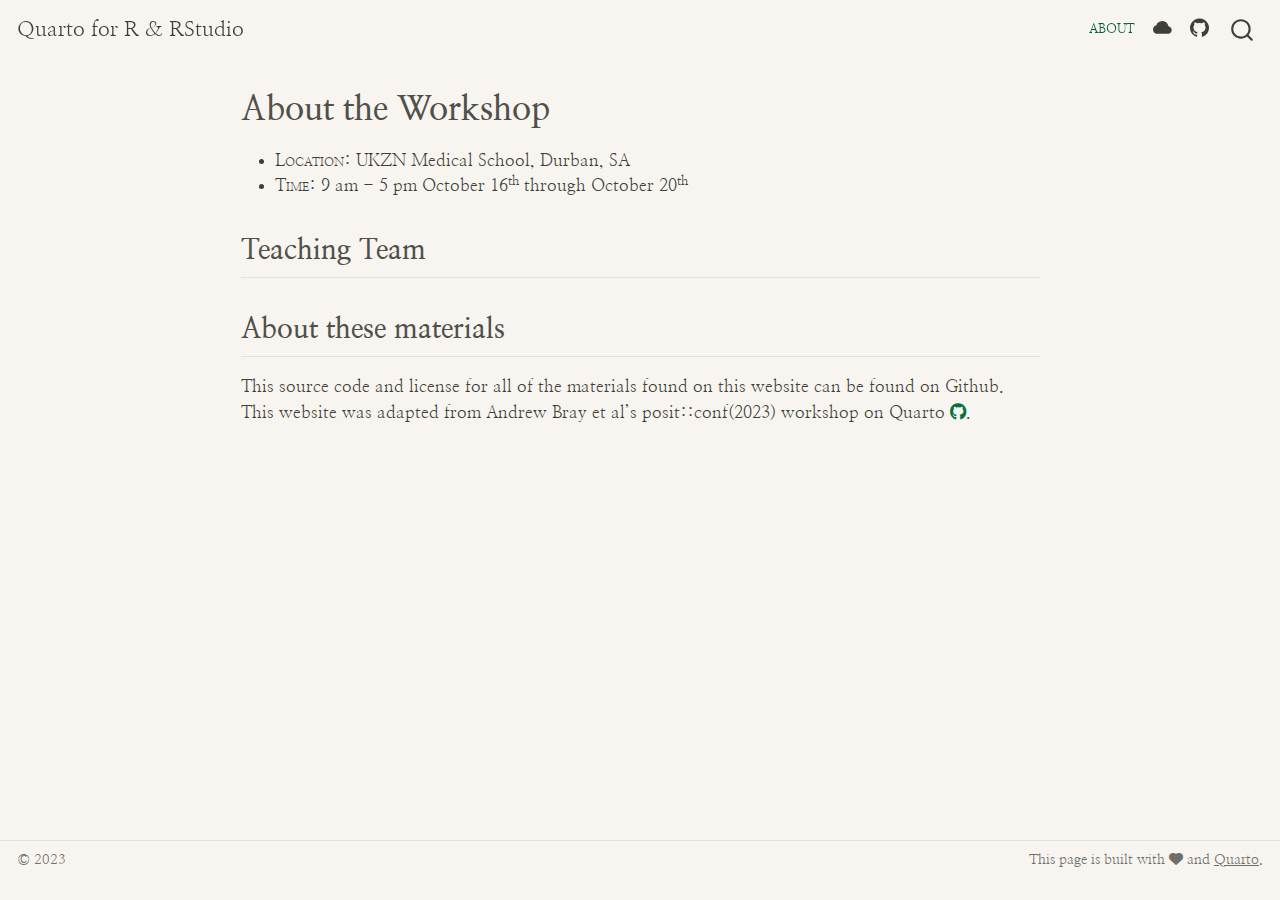
<file: docs/about.html>
<!DOCTYPE html>
<html xmlns="http://www.w3.org/1999/xhtml" lang="en" xml:lang="en"><head>

<meta charset="utf-8">
<meta name="generator" content="quarto-1.3.353">

<meta name="viewport" content="width=device-width, initial-scale=1.0, user-scalable=yes">


<title>Quarto for R &amp; RStudio - About the Workshop</title>
<style>
code{white-space: pre-wrap;}
span.smallcaps{font-variant: small-caps;}
div.columns{display: flex; gap: min(4vw, 1.5em);}
div.column{flex: auto; overflow-x: auto;}
div.hanging-indent{margin-left: 1.5em; text-indent: -1.5em;}
ul.task-list{list-style: none;}
ul.task-list li input[type="checkbox"] {
  width: 0.8em;
  margin: 0 0.8em 0.2em -1em; /* quarto-specific, see https://github.com/quarto-dev/quarto-cli/issues/4556 */ 
  vertical-align: middle;
}
</style>


<script src="site_libs/quarto-nav/quarto-nav.js"></script>
<script src="site_libs/quarto-nav/headroom.min.js"></script>
<script src="site_libs/clipboard/clipboard.min.js"></script>
<script src="site_libs/quarto-search/autocomplete.umd.js"></script>
<script src="site_libs/quarto-search/fuse.min.js"></script>
<script src="site_libs/quarto-search/quarto-search.js"></script>
<meta name="quarto:offset" content="./">
<script src="site_libs/quarto-html/quarto.js"></script>
<script src="site_libs/quarto-html/popper.min.js"></script>
<script src="site_libs/quarto-html/tippy.umd.min.js"></script>
<script src="site_libs/quarto-html/anchor.min.js"></script>
<link href="site_libs/quarto-html/tippy.css" rel="stylesheet">
<link href="site_libs/quarto-html/quarto-syntax-highlighting.css" rel="stylesheet" id="quarto-text-highlighting-styles">
<script src="site_libs/bootstrap/bootstrap.min.js"></script>
<link href="site_libs/bootstrap/bootstrap-icons.css" rel="stylesheet">
<link href="site_libs/bootstrap/bootstrap.min.css" rel="stylesheet" id="quarto-bootstrap" data-mode="light">
<link href="site_libs/quarto-contrib/fontawesome6-0.1.0/all.css" rel="stylesheet">
<script id="quarto-search-options" type="application/json">{
  "location": "navbar",
  "copy-button": false,
  "collapse-after": 3,
  "panel-placement": "end",
  "type": "overlay",
  "limit": 20,
  "language": {
    "search-no-results-text": "No results",
    "search-matching-documents-text": "matching documents",
    "search-copy-link-title": "Copy link to search",
    "search-hide-matches-text": "Hide additional matches",
    "search-more-match-text": "more match in this document",
    "search-more-matches-text": "more matches in this document",
    "search-clear-button-title": "Clear",
    "search-detached-cancel-button-title": "Cancel",
    "search-submit-button-title": "Submit"
  }
}</script>


</head>

<body class="nav-fixed fullcontent">

<div id="quarto-search-results"></div>
  <header id="quarto-header" class="headroom fixed-top">
    <nav class="navbar navbar-expand-lg navbar-dark ">
      <div class="navbar-container container-fluid">
      <div class="navbar-brand-container">
    <a class="navbar-brand" href="./index.html">
    <span class="navbar-title">Quarto for R &amp; RStudio</span>
    </a>
  </div>
            <div id="quarto-search" class="" title="Search"></div>
          <button class="navbar-toggler" type="button" data-bs-toggle="collapse" data-bs-target="#navbarCollapse" aria-controls="navbarCollapse" aria-expanded="false" aria-label="Toggle navigation" onclick="if (window.quartoToggleHeadroom) { window.quartoToggleHeadroom(); }">
  <span class="navbar-toggler-icon"></span>
</button>
          <div class="collapse navbar-collapse" id="navbarCollapse">
            <ul class="navbar-nav navbar-nav-scroll ms-auto">
  <li class="nav-item">
    <a class="nav-link active" href="./about.html" rel="" target="" aria-current="page">
 <span class="menu-text">About</span></a>
  </li>  
  <li class="nav-item compact">
    <a class="nav-link" href="https://github.com/elsherbini/" rel="" target=""><i class="bi bi-cloud-fill" role="img" aria-label="Posit Cloud">
</i> 
 <span class="menu-text"></span></a>
  </li>  
  <li class="nav-item compact">
    <a class="nav-link" href="https://github.com/elsherbini/" rel="" target=""><i class="bi bi-github" role="img" aria-label="GitHub">
</i> 
 <span class="menu-text"></span></a>
  </li>  
</ul>
            <div class="quarto-navbar-tools">
</div>
          </div> <!-- /navcollapse -->
      </div> <!-- /container-fluid -->
    </nav>
</header>
<!-- content -->
<div id="quarto-content" class="quarto-container page-columns page-rows-contents page-layout-article page-navbar">
<!-- sidebar -->
<!-- margin-sidebar -->
    
<!-- main -->
<main class="content" id="quarto-document-content">

<header id="title-block-header" class="quarto-title-block default">
<div class="quarto-title">
<h1 class="title">About the Workshop</h1>
</div>



<div class="quarto-title-meta">

    
  
    
  </div>
  

</header>

<ul>
<li><span class="smallcaps">Location:</span> UKZN Medical School, Durban, SA</li>
<li><span class="smallcaps">Time:</span> 9 am - 5 pm October 16<sup>th</sup> through October 20<sup>th</sup></li>
</ul>
<section id="teaching-team" class="level2">
<h2 class="anchored" data-anchor-id="teaching-team">Teaching Team</h2>
</section>
<section id="about-these-materials" class="level2">
<h2 class="anchored" data-anchor-id="about-these-materials">About these materials</h2>
<p>This source code and license for all of the materials found on this website can be found on Github. This website was adapted from Andrew Bray et al’s posit::conf(2023) workshop on Quarto <a href="https://github.com/posit-conf-2023/quarto-r"><i class="fa-brands fa-github"></i></a>.</p>


</section>

</main> <!-- /main -->
<script id="quarto-html-after-body" type="application/javascript">
window.document.addEventListener("DOMContentLoaded", function (event) {
  const toggleBodyColorMode = (bsSheetEl) => {
    const mode = bsSheetEl.getAttribute("data-mode");
    const bodyEl = window.document.querySelector("body");
    if (mode === "dark") {
      bodyEl.classList.add("quarto-dark");
      bodyEl.classList.remove("quarto-light");
    } else {
      bodyEl.classList.add("quarto-light");
      bodyEl.classList.remove("quarto-dark");
    }
  }
  const toggleBodyColorPrimary = () => {
    const bsSheetEl = window.document.querySelector("link#quarto-bootstrap");
    if (bsSheetEl) {
      toggleBodyColorMode(bsSheetEl);
    }
  }
  toggleBodyColorPrimary();  
  const icon = "";
  const anchorJS = new window.AnchorJS();
  anchorJS.options = {
    placement: 'right',
    icon: icon
  };
  anchorJS.add('.anchored');
  const isCodeAnnotation = (el) => {
    for (const clz of el.classList) {
      if (clz.startsWith('code-annotation-')) {                     
        return true;
      }
    }
    return false;
  }
  const clipboard = new window.ClipboardJS('.code-copy-button', {
    text: function(trigger) {
      const codeEl = trigger.previousElementSibling.cloneNode(true);
      for (const childEl of codeEl.children) {
        if (isCodeAnnotation(childEl)) {
          childEl.remove();
        }
      }
      return codeEl.innerText;
    }
  });
  clipboard.on('success', function(e) {
    // button target
    const button = e.trigger;
    // don't keep focus
    button.blur();
    // flash "checked"
    button.classList.add('code-copy-button-checked');
    var currentTitle = button.getAttribute("title");
    button.setAttribute("title", "Copied!");
    let tooltip;
    if (window.bootstrap) {
      button.setAttribute("data-bs-toggle", "tooltip");
      button.setAttribute("data-bs-placement", "left");
      button.setAttribute("data-bs-title", "Copied!");
      tooltip = new bootstrap.Tooltip(button, 
        { trigger: "manual", 
          customClass: "code-copy-button-tooltip",
          offset: [0, -8]});
      tooltip.show();    
    }
    setTimeout(function() {
      if (tooltip) {
        tooltip.hide();
        button.removeAttribute("data-bs-title");
        button.removeAttribute("data-bs-toggle");
        button.removeAttribute("data-bs-placement");
      }
      button.setAttribute("title", currentTitle);
      button.classList.remove('code-copy-button-checked');
    }, 1000);
    // clear code selection
    e.clearSelection();
  });
  function tippyHover(el, contentFn) {
    const config = {
      allowHTML: true,
      content: contentFn,
      maxWidth: 500,
      delay: 100,
      arrow: false,
      appendTo: function(el) {
          return el.parentElement;
      },
      interactive: true,
      interactiveBorder: 10,
      theme: 'quarto',
      placement: 'bottom-start'
    };
    window.tippy(el, config); 
  }
  const noterefs = window.document.querySelectorAll('a[role="doc-noteref"]');
  for (var i=0; i<noterefs.length; i++) {
    const ref = noterefs[i];
    tippyHover(ref, function() {
      // use id or data attribute instead here
      let href = ref.getAttribute('data-footnote-href') || ref.getAttribute('href');
      try { href = new URL(href).hash; } catch {}
      const id = href.replace(/^#\/?/, "");
      const note = window.document.getElementById(id);
      return note.innerHTML;
    });
  }
      let selectedAnnoteEl;
      const selectorForAnnotation = ( cell, annotation) => {
        let cellAttr = 'data-code-cell="' + cell + '"';
        let lineAttr = 'data-code-annotation="' +  annotation + '"';
        const selector = 'span[' + cellAttr + '][' + lineAttr + ']';
        return selector;
      }
      const selectCodeLines = (annoteEl) => {
        const doc = window.document;
        const targetCell = annoteEl.getAttribute("data-target-cell");
        const targetAnnotation = annoteEl.getAttribute("data-target-annotation");
        const annoteSpan = window.document.querySelector(selectorForAnnotation(targetCell, targetAnnotation));
        const lines = annoteSpan.getAttribute("data-code-lines").split(",");
        const lineIds = lines.map((line) => {
          return targetCell + "-" + line;
        })
        let top = null;
        let height = null;
        let parent = null;
        if (lineIds.length > 0) {
            //compute the position of the single el (top and bottom and make a div)
            const el = window.document.getElementById(lineIds[0]);
            top = el.offsetTop;
            height = el.offsetHeight;
            parent = el.parentElement.parentElement;
          if (lineIds.length > 1) {
            const lastEl = window.document.getElementById(lineIds[lineIds.length - 1]);
            const bottom = lastEl.offsetTop + lastEl.offsetHeight;
            height = bottom - top;
          }
          if (top !== null && height !== null && parent !== null) {
            // cook up a div (if necessary) and position it 
            let div = window.document.getElementById("code-annotation-line-highlight");
            if (div === null) {
              div = window.document.createElement("div");
              div.setAttribute("id", "code-annotation-line-highlight");
              div.style.position = 'absolute';
              parent.appendChild(div);
            }
            div.style.top = top - 2 + "px";
            div.style.height = height + 4 + "px";
            let gutterDiv = window.document.getElementById("code-annotation-line-highlight-gutter");
            if (gutterDiv === null) {
              gutterDiv = window.document.createElement("div");
              gutterDiv.setAttribute("id", "code-annotation-line-highlight-gutter");
              gutterDiv.style.position = 'absolute';
              const codeCell = window.document.getElementById(targetCell);
              const gutter = codeCell.querySelector('.code-annotation-gutter');
              gutter.appendChild(gutterDiv);
            }
            gutterDiv.style.top = top - 2 + "px";
            gutterDiv.style.height = height + 4 + "px";
          }
          selectedAnnoteEl = annoteEl;
        }
      };
      const unselectCodeLines = () => {
        const elementsIds = ["code-annotation-line-highlight", "code-annotation-line-highlight-gutter"];
        elementsIds.forEach((elId) => {
          const div = window.document.getElementById(elId);
          if (div) {
            div.remove();
          }
        });
        selectedAnnoteEl = undefined;
      };
      // Attach click handler to the DT
      const annoteDls = window.document.querySelectorAll('dt[data-target-cell]');
      for (const annoteDlNode of annoteDls) {
        annoteDlNode.addEventListener('click', (event) => {
          const clickedEl = event.target;
          if (clickedEl !== selectedAnnoteEl) {
            unselectCodeLines();
            const activeEl = window.document.querySelector('dt[data-target-cell].code-annotation-active');
            if (activeEl) {
              activeEl.classList.remove('code-annotation-active');
            }
            selectCodeLines(clickedEl);
            clickedEl.classList.add('code-annotation-active');
          } else {
            // Unselect the line
            unselectCodeLines();
            clickedEl.classList.remove('code-annotation-active');
          }
        });
      }
  const findCites = (el) => {
    const parentEl = el.parentElement;
    if (parentEl) {
      const cites = parentEl.dataset.cites;
      if (cites) {
        return {
          el,
          cites: cites.split(' ')
        };
      } else {
        return findCites(el.parentElement)
      }
    } else {
      return undefined;
    }
  };
  var bibliorefs = window.document.querySelectorAll('a[role="doc-biblioref"]');
  for (var i=0; i<bibliorefs.length; i++) {
    const ref = bibliorefs[i];
    const citeInfo = findCites(ref);
    if (citeInfo) {
      tippyHover(citeInfo.el, function() {
        var popup = window.document.createElement('div');
        citeInfo.cites.forEach(function(cite) {
          var citeDiv = window.document.createElement('div');
          citeDiv.classList.add('hanging-indent');
          citeDiv.classList.add('csl-entry');
          var biblioDiv = window.document.getElementById('ref-' + cite);
          if (biblioDiv) {
            citeDiv.innerHTML = biblioDiv.innerHTML;
          }
          popup.appendChild(citeDiv);
        });
        return popup.innerHTML;
      });
    }
  }
});
</script>
</div> <!-- /content -->
<footer class="footer">
  <div class="nav-footer">
    <div class="nav-footer-left">© 2023</div>   
    <div class="nav-footer-center">
      &nbsp;
    </div>
    <div class="nav-footer-right">This page is built with <i class="fa-solid fa-heart"></i> and <a href="https://quarto.org/">Quarto</a>.</div>
  </div>
</footer>



</body></html>
</file>
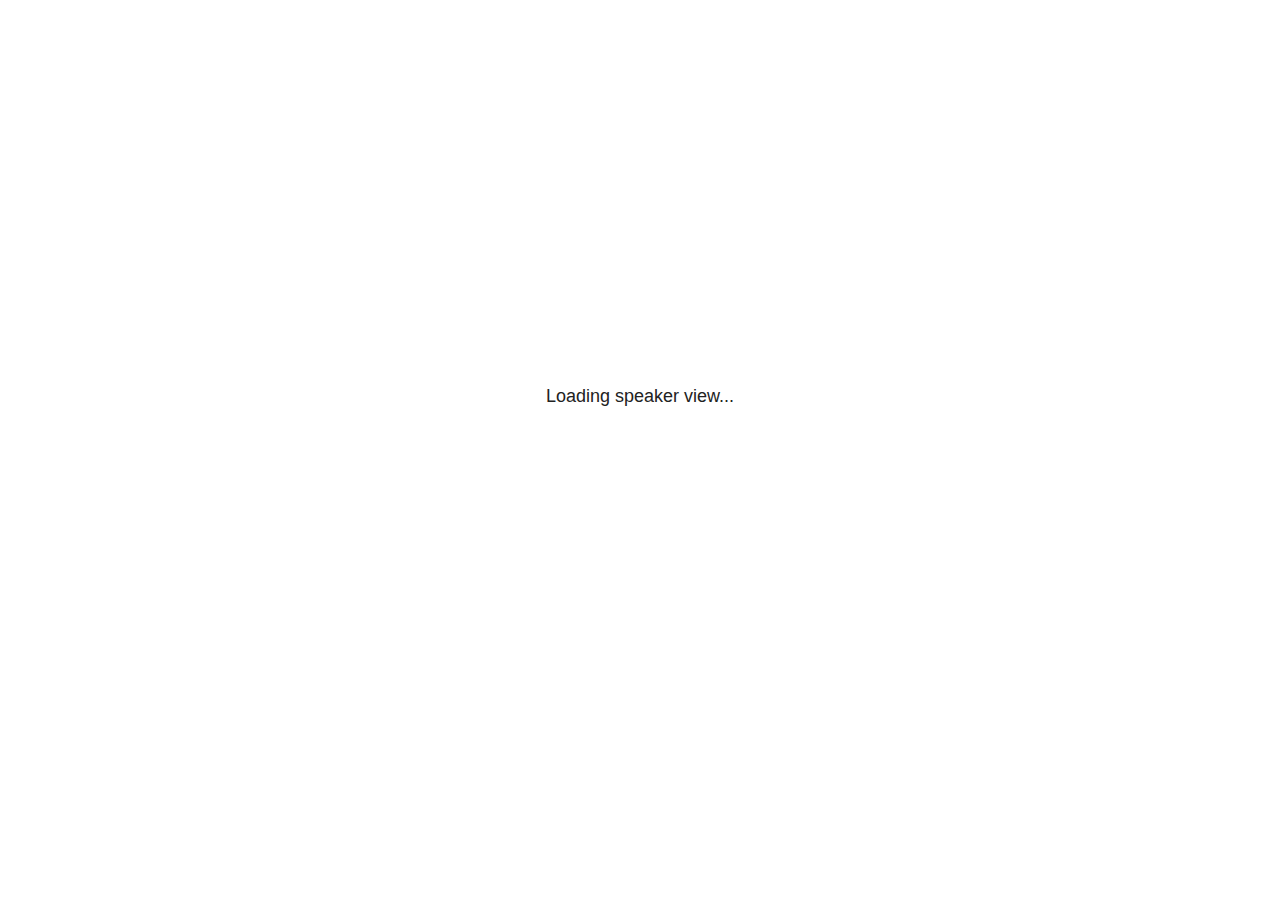
<file: docs/site_libs/revealjs/plugin/notes/speaker-view.html>
<!--
	NOTE: You need to build the notes plugin after making changes to this file.
-->
<html lang="en">
	<head>
		<meta charset="utf-8">

		<title>reveal.js - Speaker View</title>

		<style>
			body {
				font-family: Helvetica;
				font-size: 18px;
			}

			#current-slide,
			#upcoming-slide,
			#speaker-controls {
				padding: 6px;
				box-sizing: border-box;
				-moz-box-sizing: border-box;
			}

			#current-slide iframe,
			#upcoming-slide iframe {
				width: 100%;
				height: 100%;
				border: 1px solid #ddd;
			}

			#current-slide .label,
			#upcoming-slide .label {
				position: absolute;
				top: 10px;
				left: 10px;
				z-index: 2;
			}

			#connection-status {
				position: absolute;
				top: 0;
				left: 0;
				width: 100%;
				height: 100%;
				z-index: 20;
				padding: 30% 20% 20% 20%;
				font-size: 18px;
				color: #222;
				background: #fff;
				text-align: center;
				box-sizing: border-box;
				line-height: 1.4;
			}

			.overlay-element {
				height: 34px;
				line-height: 34px;
				padding: 0 10px;
				text-shadow: none;
				background: rgba( 220, 220, 220, 0.8 );
				color: #222;
				font-size: 14px;
			}

			.overlay-element.interactive:hover {
				background: rgba( 220, 220, 220, 1 );
			}

			#current-slide {
				position: absolute;
				width: 60%;
				height: 100%;
				top: 0;
				left: 0;
				padding-right: 0;
			}

			#upcoming-slide {
				position: absolute;
				width: 40%;
				height: 40%;
				right: 0;
				top: 0;
			}

			/* Speaker controls */
			#speaker-controls {
				position: absolute;
				top: 40%;
				right: 0;
				width: 40%;
				height: 60%;
				overflow: auto;
				font-size: 18px;
			}

				.speaker-controls-time.hidden,
				.speaker-controls-notes.hidden {
					display: none;
				}

				.speaker-controls-time .label,
				.speaker-controls-pace .label,
				.speaker-controls-notes .label {
					text-transform: uppercase;
					font-weight: normal;
					font-size: 0.66em;
					color: #666;
					margin: 0;
				}

				.speaker-controls-time, .speaker-controls-pace {
					border-bottom: 1px solid rgba( 200, 200, 200, 0.5 );
					margin-bottom: 10px;
					padding: 10px 16px;
					padding-bottom: 20px;
					cursor: pointer;
				}

				.speaker-controls-time .reset-button {
					opacity: 0;
					float: right;
					color: #666;
					text-decoration: none;
				}
				.speaker-controls-time:hover .reset-button {
					opacity: 1;
				}

				.speaker-controls-time .timer,
				.speaker-controls-time .clock {
					width: 50%;
				}

				.speaker-controls-time .timer,
				.speaker-controls-time .clock,
				.speaker-controls-time .pacing .hours-value,
				.speaker-controls-time .pacing .minutes-value,
				.speaker-controls-time .pacing .seconds-value {
					font-size: 1.9em;
				}

				.speaker-controls-time .timer {
					float: left;
				}

				.speaker-controls-time .clock {
					float: right;
					text-align: right;
				}

				.speaker-controls-time span.mute {
					opacity: 0.3;
				}

				.speaker-controls-time .pacing-title {
					margin-top: 5px;
				}

				.speaker-controls-time .pacing.ahead {
					color: blue;
				}

				.speaker-controls-time .pacing.on-track {
					color: green;
				}

				.speaker-controls-time .pacing.behind {
					color: red;
				}

				.speaker-controls-notes {
					padding: 10px 16px;
				}

				.speaker-controls-notes .value {
					margin-top: 5px;
					line-height: 1.4;
					font-size: 1.2em;
				}

			/* Layout selector */
			#speaker-layout {
				position: absolute;
				top: 10px;
				right: 10px;
				color: #222;
				z-index: 10;
			}
				#speaker-layout select {
					position: absolute;
					width: 100%;
					height: 100%;
					top: 0;
					left: 0;
					border: 0;
					box-shadow: 0;
					cursor: pointer;
					opacity: 0;

					font-size: 1em;
					background-color: transparent;

					-moz-appearance: none;
					-webkit-appearance: none;
					-webkit-tap-highlight-color: rgba(0, 0, 0, 0);
				}

				#speaker-layout select:focus {
					outline: none;
					box-shadow: none;
				}

			.clear {
				clear: both;
			}

			/* Speaker layout: Wide */
			body[data-speaker-layout="wide"] #current-slide,
			body[data-speaker-layout="wide"] #upcoming-slide {
				width: 50%;
				height: 45%;
				padding: 6px;
			}

			body[data-speaker-layout="wide"] #current-slide {
				top: 0;
				left: 0;
			}

			body[data-speaker-layout="wide"] #upcoming-slide {
				top: 0;
				left: 50%;
			}

			body[data-speaker-layout="wide"] #speaker-controls {
				top: 45%;
				left: 0;
				width: 100%;
				height: 50%;
				font-size: 1.25em;
			}

			/* Speaker layout: Tall */
			body[data-speaker-layout="tall"] #current-slide,
			body[data-speaker-layout="tall"] #upcoming-slide {
				width: 45%;
				height: 50%;
				padding: 6px;
			}

			body[data-speaker-layout="tall"] #current-slide {
				top: 0;
				left: 0;
			}

			body[data-speaker-layout="tall"] #upcoming-slide {
				top: 50%;
				left: 0;
			}

			body[data-speaker-layout="tall"] #speaker-controls {
				padding-top: 40px;
				top: 0;
				left: 45%;
				width: 55%;
				height: 100%;
				font-size: 1.25em;
			}

			/* Speaker layout: Notes only */
			body[data-speaker-layout="notes-only"] #current-slide,
			body[data-speaker-layout="notes-only"] #upcoming-slide {
				display: none;
			}

			body[data-speaker-layout="notes-only"] #speaker-controls {
				padding-top: 40px;
				top: 0;
				left: 0;
				width: 100%;
				height: 100%;
				font-size: 1.25em;
			}

			@media screen and (max-width: 1080px) {
				body[data-speaker-layout="default"] #speaker-controls {
					font-size: 16px;
				}
			}

			@media screen and (max-width: 900px) {
				body[data-speaker-layout="default"] #speaker-controls {
					font-size: 14px;
				}
			}

			@media screen and (max-width: 800px) {
				body[data-speaker-layout="default"] #speaker-controls {
					font-size: 12px;
				}
			}

		</style>
	</head>

	<body>

		<div id="connection-status">Loading speaker view...</div>

		<div id="current-slide"></div>
		<div id="upcoming-slide"><span class="overlay-element label">Upcoming</span></div>
		<div id="speaker-controls">
			<div class="speaker-controls-time">
				<h4 class="label">Time <span class="reset-button">Click to Reset</span></h4>
				<div class="clock">
					<span class="clock-value">0:00 AM</span>
				</div>
				<div class="timer">
					<span class="hours-value">00</span><span class="minutes-value">:00</span><span class="seconds-value">:00</span>
				</div>
				<div class="clear"></div>

				<h4 class="label pacing-title" style="display: none">Pacing – Time to finish current slide</h4>
				<div class="pacing" style="display: none">
					<span class="hours-value">00</span><span class="minutes-value">:00</span><span class="seconds-value">:00</span>
				</div>
			</div>

			<div class="speaker-controls-notes hidden">
				<h4 class="label">Notes</h4>
				<div class="value"></div>
			</div>
		</div>
		<div id="speaker-layout" class="overlay-element interactive">
			<span class="speaker-layout-label"></span>
			<select class="speaker-layout-dropdown"></select>
		</div>

		<script>

			(function() {

				var notes,
					notesValue,
					currentState,
					currentSlide,
					upcomingSlide,
					layoutLabel,
					layoutDropdown,
					pendingCalls = {},
					lastRevealApiCallId = 0,
					connected = false,
					whitelistedWindows = [window.opener];

				var SPEAKER_LAYOUTS = {
					'default': 'Default',
					'wide': 'Wide',
					'tall': 'Tall',
					'notes-only': 'Notes only'
				};

				setupLayout();

				var connectionStatus = document.querySelector( '#connection-status' );
				var connectionTimeout = setTimeout( function() {
					connectionStatus.innerHTML = 'Error connecting to main window.<br>Please try closing and reopening the speaker view.';
				}, 5000 );
;
				window.addEventListener( 'message', function( event ) {

					// Validate the origin of this message to prevent XSS
					if( window.location.origin !== event.origin && whitelistedWindows.indexOf( event.source ) === -1 ) {
						return;
					}

					clearTimeout( connectionTimeout );
					connectionStatus.style.display = 'none';

					var data = JSON.parse( event.data );

					// The overview mode is only useful to the reveal.js instance
					// where navigation occurs so we don't sync it
					if( data.state ) delete data.state.overview;

					// Messages sent by the notes plugin inside of the main window
					if( data && data.namespace === 'reveal-notes' ) {
						if( data.type === 'connect' ) {
							handleConnectMessage( data );
						}
						else if( data.type === 'state' ) {
							handleStateMessage( data );
						}
						else if( data.type === 'return' ) {
							pendingCalls[data.callId](data.result);
							delete pendingCalls[data.callId];
						}
					}
					// Messages sent by the reveal.js inside of the current slide preview
					else if( data && data.namespace === 'reveal' ) {
						if( /ready/.test( data.eventName ) ) {
							// Send a message back to notify that the handshake is complete
							window.opener.postMessage( JSON.stringify({ namespace: 'reveal-notes', type: 'connected'} ), '*' );
						}
						else if( /slidechanged|fragmentshown|fragmenthidden|paused|resumed/.test( data.eventName ) && currentState !== JSON.stringify( data.state ) ) {

							dispatchStateToMainWindow( data.state );

						}
					}

				} );

				/**
				 * Updates the presentation in the main window to match the state
				 * of the presentation in the notes window.
				 */
				const dispatchStateToMainWindow = debounce(( state ) => {
					window.opener.postMessage( JSON.stringify({ method: 'setState', args: [ state ]} ), '*' );
				}, 500);

				/**
				 * Asynchronously calls the Reveal.js API of the main frame.
				 */
				function callRevealApi( methodName, methodArguments, callback ) {

					var callId = ++lastRevealApiCallId;
					pendingCalls[callId] = callback;
					window.opener.postMessage( JSON.stringify( {
						namespace: 'reveal-notes',
						type: 'call',
						callId: callId,
						methodName: methodName,
						arguments: methodArguments
					} ), '*' );

				}

				/**
				 * Called when the main window is trying to establish a
				 * connection.
				 */
				function handleConnectMessage( data ) {

					if( connected === false ) {
						connected = true;

						setupIframes( data );
						setupKeyboard();
						setupNotes();
						setupTimer();
						setupHeartbeat();
					}

				}

				/**
				 * Called when the main window sends an updated state.
				 */
				function handleStateMessage( data ) {

					// Store the most recently set state to avoid circular loops
					// applying the same state
					currentState = JSON.stringify( data.state );

					// No need for updating the notes in case of fragment changes
					if ( data.notes ) {
						notes.classList.remove( 'hidden' );
						notesValue.style.whiteSpace = data.whitespace;
						if( data.markdown ) {
							notesValue.innerHTML = marked( data.notes );
						}
						else {
							notesValue.innerHTML = data.notes;
						}
					}
					else {
						notes.classList.add( 'hidden' );
					}

					// Update the note slides
					currentSlide.contentWindow.postMessage( JSON.stringify({ method: 'setState', args: [ data.state ] }), '*' );
					upcomingSlide.contentWindow.postMessage( JSON.stringify({ method: 'setState', args: [ data.state ] }), '*' );
					upcomingSlide.contentWindow.postMessage( JSON.stringify({ method: 'next' }), '*' );

				}

				// Limit to max one state update per X ms
				handleStateMessage = debounce( handleStateMessage, 200 );

				/**
				 * Forward keyboard events to the current slide window.
				 * This enables keyboard events to work even if focus
				 * isn't set on the current slide iframe.
				 *
				 * Block F5 default handling, it reloads and disconnects
				 * the speaker notes window.
				 */
				function setupKeyboard() {

					document.addEventListener( 'keydown', function( event ) {
						if( event.keyCode === 116 || ( event.metaKey && event.keyCode === 82 ) ) {
							event.preventDefault();
							return false;
						}
						currentSlide.contentWindow.postMessage( JSON.stringify({ method: 'triggerKey', args: [ event.keyCode ] }), '*' );
					} );

				}

				/**
				 * Creates the preview iframes.
				 */
				function setupIframes( data ) {

					var params = [
						'receiver',
						'progress=false',
						'history=false',
						'transition=none',
						'autoSlide=0',
						'backgroundTransition=none'
					].join( '&' );

					var urlSeparator = /\?/.test(data.url) ? '&' : '?';
					var hash = '#/' + data.state.indexh + '/' + data.state.indexv;
					var currentURL = data.url + urlSeparator + params + '&postMessageEvents=true' + hash;
					var upcomingURL = data.url + urlSeparator + params + '&controls=false' + hash;

					currentSlide = document.createElement( 'iframe' );
					currentSlide.setAttribute( 'width', 1280 );
					currentSlide.setAttribute( 'height', 1024 );
					currentSlide.setAttribute( 'src', currentURL );
					document.querySelector( '#current-slide' ).appendChild( currentSlide );

					upcomingSlide = document.createElement( 'iframe' );
					upcomingSlide.setAttribute( 'width', 640 );
					upcomingSlide.setAttribute( 'height', 512 );
					upcomingSlide.setAttribute( 'src', upcomingURL );
					document.querySelector( '#upcoming-slide' ).appendChild( upcomingSlide );

					whitelistedWindows.push( currentSlide.contentWindow, upcomingSlide.contentWindow );

				}

				/**
				 * Setup the notes UI.
				 */
				function setupNotes() {

					notes = document.querySelector( '.speaker-controls-notes' );
					notesValue = document.querySelector( '.speaker-controls-notes .value' );

				}

				/**
				 * We send out a heartbeat at all times to ensure we can
				 * reconnect with the main presentation window after reloads.
				 */
				function setupHeartbeat() {

					setInterval( () => {
						window.opener.postMessage( JSON.stringify({ namespace: 'reveal-notes', type: 'heartbeat'} ), '*' );
					}, 1000 );

				}

				function getTimings( callback ) {

					callRevealApi( 'getSlidesAttributes', [], function ( slideAttributes ) {
						callRevealApi( 'getConfig', [], function ( config ) {
							var totalTime = config.totalTime;
							var minTimePerSlide = config.minimumTimePerSlide || 0;
							var defaultTiming = config.defaultTiming;
							if ((defaultTiming == null) && (totalTime == null)) {
								callback(null);
								return;
							}
							// Setting totalTime overrides defaultTiming
							if (totalTime) {
								defaultTiming = 0;
							}
							var timings = [];
							for ( var i in slideAttributes ) {
								var slide = slideAttributes[ i ];
								var timing = defaultTiming;
								if( slide.hasOwnProperty( 'data-timing' )) {
									var t = slide[ 'data-timing' ];
									timing = parseInt(t);
									if( isNaN(timing) ) {
										console.warn("Could not parse timing '" + t + "' of slide " + i + "; using default of " + defaultTiming);
										timing = defaultTiming;
									}
								}
								timings.push(timing);
							}
							if ( totalTime ) {
								// After we've allocated time to individual slides, we summarize it and
								// subtract it from the total time
								var remainingTime = totalTime - timings.reduce( function(a, b) { return a + b; }, 0 );
								// The remaining time is divided by the number of slides that have 0 seconds
								// allocated at the moment, giving the average time-per-slide on the remaining slides
								var remainingSlides = (timings.filter( function(x) { return x == 0 }) ).length
								var timePerSlide = Math.round( remainingTime / remainingSlides, 0 )
								// And now we replace every zero-value timing with that average
								timings = timings.map( function(x) { return (x==0 ? timePerSlide : x) } );
							}
							var slidesUnderMinimum = timings.filter( function(x) { return (x < minTimePerSlide) } ).length
							if ( slidesUnderMinimum ) {
								message = "The pacing time for " + slidesUnderMinimum + " slide(s) is under the configured minimum of " + minTimePerSlide + " seconds. Check the data-timing attribute on individual slides, or consider increasing the totalTime or minimumTimePerSlide configuration options (or removing some slides).";
								alert(message);
							}
							callback( timings );
						} );
					} );

				}

				/**
				 * Return the number of seconds allocated for presenting
				 * all slides up to and including this one.
				 */
				function getTimeAllocated( timings, callback ) {

					callRevealApi( 'getSlidePastCount', [], function ( currentSlide ) {
						var allocated = 0;
						for (var i in timings.slice(0, currentSlide + 1)) {
							allocated += timings[i];
						}
						callback( allocated );
					} );

				}

				/**
				 * Create the timer and clock and start updating them
				 * at an interval.
				 */
				function setupTimer() {

					var start = new Date(),
					timeEl = document.querySelector( '.speaker-controls-time' ),
					clockEl = timeEl.querySelector( '.clock-value' ),
					hoursEl = timeEl.querySelector( '.hours-value' ),
					minutesEl = timeEl.querySelector( '.minutes-value' ),
					secondsEl = timeEl.querySelector( '.seconds-value' ),
					pacingTitleEl = timeEl.querySelector( '.pacing-title' ),
					pacingEl = timeEl.querySelector( '.pacing' ),
					pacingHoursEl = pacingEl.querySelector( '.hours-value' ),
					pacingMinutesEl = pacingEl.querySelector( '.minutes-value' ),
					pacingSecondsEl = pacingEl.querySelector( '.seconds-value' );

					var timings = null;
					getTimings( function ( _timings ) {

						timings = _timings;
						if (_timings !== null) {
							pacingTitleEl.style.removeProperty('display');
							pacingEl.style.removeProperty('display');
						}

						// Update once directly
						_updateTimer();

						// Then update every second
						setInterval( _updateTimer, 1000 );

					} );


					function _resetTimer() {

						if (timings == null) {
							start = new Date();
							_updateTimer();
						}
						else {
							// Reset timer to beginning of current slide
							getTimeAllocated( timings, function ( slideEndTimingSeconds ) {
								var slideEndTiming = slideEndTimingSeconds * 1000;
								callRevealApi( 'getSlidePastCount', [], function ( currentSlide ) {
									var currentSlideTiming = timings[currentSlide] * 1000;
									var previousSlidesTiming = slideEndTiming - currentSlideTiming;
									var now = new Date();
									start = new Date(now.getTime() - previousSlidesTiming);
									_updateTimer();
								} );
							} );
						}

					}

					timeEl.addEventListener( 'click', function() {
						_resetTimer();
						return false;
					} );

					function _displayTime( hrEl, minEl, secEl, time) {

						var sign = Math.sign(time) == -1 ? "-" : "";
						time = Math.abs(Math.round(time / 1000));
						var seconds = time % 60;
						var minutes = Math.floor( time / 60 ) % 60 ;
						var hours = Math.floor( time / ( 60 * 60 )) ;
						hrEl.innerHTML = sign + zeroPadInteger( hours );
						if (hours == 0) {
							hrEl.classList.add( 'mute' );
						}
						else {
							hrEl.classList.remove( 'mute' );
						}
						minEl.innerHTML = ':' + zeroPadInteger( minutes );
						if (hours == 0 && minutes == 0) {
							minEl.classList.add( 'mute' );
						}
						else {
							minEl.classList.remove( 'mute' );
						}
						secEl.innerHTML = ':' + zeroPadInteger( seconds );
					}

					function _updateTimer() {

						var diff, hours, minutes, seconds,
						now = new Date();

						diff = now.getTime() - start.getTime();

						clockEl.innerHTML = now.toLocaleTimeString( 'en-US', { hour12: true, hour: '2-digit', minute:'2-digit' } );
						_displayTime( hoursEl, minutesEl, secondsEl, diff );
						if (timings !== null) {
							_updatePacing(diff);
						}

					}

					function _updatePacing(diff) {

						getTimeAllocated( timings, function ( slideEndTimingSeconds ) {
							var slideEndTiming = slideEndTimingSeconds * 1000;

							callRevealApi( 'getSlidePastCount', [], function ( currentSlide ) {
								var currentSlideTiming = timings[currentSlide] * 1000;
								var timeLeftCurrentSlide = slideEndTiming - diff;
								if (timeLeftCurrentSlide < 0) {
									pacingEl.className = 'pacing behind';
								}
								else if (timeLeftCurrentSlide < currentSlideTiming) {
									pacingEl.className = 'pacing on-track';
								}
								else {
									pacingEl.className = 'pacing ahead';
								}
								_displayTime( pacingHoursEl, pacingMinutesEl, pacingSecondsEl, timeLeftCurrentSlide );
							} );
						} );
					}

				}

				/**
				 * Sets up the speaker view layout and layout selector.
				 */
				function setupLayout() {

					layoutDropdown = document.querySelector( '.speaker-layout-dropdown' );
					layoutLabel = document.querySelector( '.speaker-layout-label' );

					// Render the list of available layouts
					for( var id in SPEAKER_LAYOUTS ) {
						var option = document.createElement( 'option' );
						option.setAttribute( 'value', id );
						option.textContent = SPEAKER_LAYOUTS[ id ];
						layoutDropdown.appendChild( option );
					}

					// Monitor the dropdown for changes
					layoutDropdown.addEventListener( 'change', function( event ) {

						setLayout( layoutDropdown.value );

					}, false );

					// Restore any currently persisted layout
					setLayout( getLayout() );

				}

				/**
				 * Sets a new speaker view layout. The layout is persisted
				 * in local storage.
				 */
				function setLayout( value ) {

					var title = SPEAKER_LAYOUTS[ value ];

					layoutLabel.innerHTML = 'Layout' + ( title ? ( ': ' + title ) : '' );
					layoutDropdown.value = value;

					document.body.setAttribute( 'data-speaker-layout', value );

					// Persist locally
					if( supportsLocalStorage() ) {
						window.localStorage.setItem( 'reveal-speaker-layout', value );
					}

				}

				/**
				 * Returns the ID of the most recently set speaker layout
				 * or our default layout if none has been set.
				 */
				function getLayout() {

					if( supportsLocalStorage() ) {
						var layout = window.localStorage.getItem( 'reveal-speaker-layout' );
						if( layout ) {
							return layout;
						}
					}

					// Default to the first record in the layouts hash
					for( var id in SPEAKER_LAYOUTS ) {
						return id;
					}

				}

				function supportsLocalStorage() {

					try {
						localStorage.setItem('test', 'test');
						localStorage.removeItem('test');
						return true;
					}
					catch( e ) {
						return false;
					}

				}

				function zeroPadInteger( num ) {

					var str = '00' + parseInt( num );
					return str.substring( str.length - 2 );

				}

				/**
				 * Limits the frequency at which a function can be called.
				 */
				function debounce( fn, ms ) {

					var lastTime = 0,
						timeout;

					return function() {

						var args = arguments;
						var context = this;

						clearTimeout( timeout );

						var timeSinceLastCall = Date.now() - lastTime;
						if( timeSinceLastCall > ms ) {
							fn.apply( context, args );
							lastTime = Date.now();
						}
						else {
							timeout = setTimeout( function() {
								fn.apply( context, args );
								lastTime = Date.now();
							}, ms - timeSinceLastCall );
						}

					}

				}

			})();

		</script>
	</body>
</html>
</file>
<file: docs/site_libs/quarto-html/tippy.css>
.tippy-box[data-animation=fade][data-state=hidden]{opacity:0}[data-tippy-root]{max-width:calc(100vw - 10px)}.tippy-box{position:relative;background-color:#333;color:#fff;border-radius:4px;font-size:14px;line-height:1.4;white-space:normal;outline:0;transition-property:transform,visibility,opacity}.tippy-box[data-placement^=top]>.tippy-arrow{bottom:0}.tippy-box[data-placement^=top]>.tippy-arrow:before{bottom:-7px;left:0;border-width:8px 8px 0;border-top-color:initial;transform-origin:center top}.tippy-box[data-placement^=bottom]>.tippy-arrow{top:0}.tippy-box[data-placement^=bottom]>.tippy-arrow:before{top:-7px;left:0;border-width:0 8px 8px;border-bottom-color:initial;transform-origin:center bottom}.tippy-box[data-placement^=left]>.tippy-arrow{right:0}.tippy-box[data-placement^=left]>.tippy-arrow:before{border-width:8px 0 8px 8px;border-left-color:initial;right:-7px;transform-origin:center left}.tippy-box[data-placement^=right]>.tippy-arrow{left:0}.tippy-box[data-placement^=right]>.tippy-arrow:before{left:-7px;border-width:8px 8px 8px 0;border-right-color:initial;transform-origin:center right}.tippy-box[data-inertia][data-state=visible]{transition-timing-function:cubic-bezier(.54,1.5,.38,1.11)}.tippy-arrow{width:16px;height:16px;color:#333}.tippy-arrow:before{content:"";position:absolute;border-color:transparent;border-style:solid}.tippy-content{position:relative;padding:5px 9px;z-index:1}
</file>
<file: docs/site_libs/quarto-html/quarto-syntax-highlighting.css>
/* quarto syntax highlight colors */
:root {
  --quarto-hl-ot-color: #003B4F;
  --quarto-hl-at-color: #657422;
  --quarto-hl-ss-color: #20794D;
  --quarto-hl-an-color: #5E5E5E;
  --quarto-hl-fu-color: #4758AB;
  --quarto-hl-st-color: #20794D;
  --quarto-hl-cf-color: #003B4F;
  --quarto-hl-op-color: #5E5E5E;
  --quarto-hl-er-color: #AD0000;
  --quarto-hl-bn-color: #AD0000;
  --quarto-hl-al-color: #AD0000;
  --quarto-hl-va-color: #111111;
  --quarto-hl-bu-color: inherit;
  --quarto-hl-ex-color: inherit;
  --quarto-hl-pp-color: #AD0000;
  --quarto-hl-in-color: #5E5E5E;
  --quarto-hl-vs-color: #20794D;
  --quarto-hl-wa-color: #5E5E5E;
  --quarto-hl-do-color: #5E5E5E;
  --quarto-hl-im-color: #00769E;
  --quarto-hl-ch-color: #20794D;
  --quarto-hl-dt-color: #AD0000;
  --quarto-hl-fl-color: #AD0000;
  --quarto-hl-co-color: #5E5E5E;
  --quarto-hl-cv-color: #5E5E5E;
  --quarto-hl-cn-color: #8f5902;
  --quarto-hl-sc-color: #5E5E5E;
  --quarto-hl-dv-color: #AD0000;
  --quarto-hl-kw-color: #003B4F;
}

/* other quarto variables */
:root {
  --quarto-font-monospace: SFMono-Regular, Menlo, Monaco, Consolas, "Liberation Mono", "Courier New", monospace;
}

pre > code.sourceCode > span {
  color: #003B4F;
}

code span {
  color: #003B4F;
}

code.sourceCode > span {
  color: #003B4F;
}

div.sourceCode,
div.sourceCode pre.sourceCode {
  color: #003B4F;
}

code span.ot {
  color: #003B4F;
  font-style: inherit;
}

code span.at {
  color: #657422;
  font-style: inherit;
}

code span.ss {
  color: #20794D;
  font-style: inherit;
}

code span.an {
  color: #5E5E5E;
  font-style: inherit;
}

code span.fu {
  color: #4758AB;
  font-style: inherit;
}

code span.st {
  color: #20794D;
  font-style: inherit;
}

code span.cf {
  color: #003B4F;
  font-style: inherit;
}

code span.op {
  color: #5E5E5E;
  font-style: inherit;
}

code span.er {
  color: #AD0000;
  font-style: inherit;
}

code span.bn {
  color: #AD0000;
  font-style: inherit;
}

code span.al {
  color: #AD0000;
  font-style: inherit;
}

code span.va {
  color: #111111;
  font-style: inherit;
}

code span.bu {
  font-style: inherit;
}

code span.ex {
  font-style: inherit;
}

code span.pp {
  color: #AD0000;
  font-style: inherit;
}

code span.in {
  color: #5E5E5E;
  font-style: inherit;
}

code span.vs {
  color: #20794D;
  font-style: inherit;
}

code span.wa {
  color: #5E5E5E;
  font-style: italic;
}

code span.do {
  color: #5E5E5E;
  font-style: italic;
}

code span.im {
  color: #00769E;
  font-style: inherit;
}

code span.ch {
  color: #20794D;
  font-style: inherit;
}

code span.dt {
  color: #AD0000;
  font-style: inherit;
}

code span.fl {
  color: #AD0000;
  font-style: inherit;
}

code span.co {
  color: #5E5E5E;
  font-style: inherit;
}

code span.cv {
  color: #5E5E5E;
  font-style: italic;
}

code span.cn {
  color: #8f5902;
  font-style: inherit;
}

code span.sc {
  color: #5E5E5E;
  font-style: inherit;
}

code span.dv {
  color: #AD0000;
  font-style: inherit;
}

code span.kw {
  color: #003B4F;
  font-style: inherit;
}

.prevent-inlining {
  content: "</";
}

/*# sourceMappingURL=debc5d5d77c3f9108843748ff7464032.css.map */
</file>
